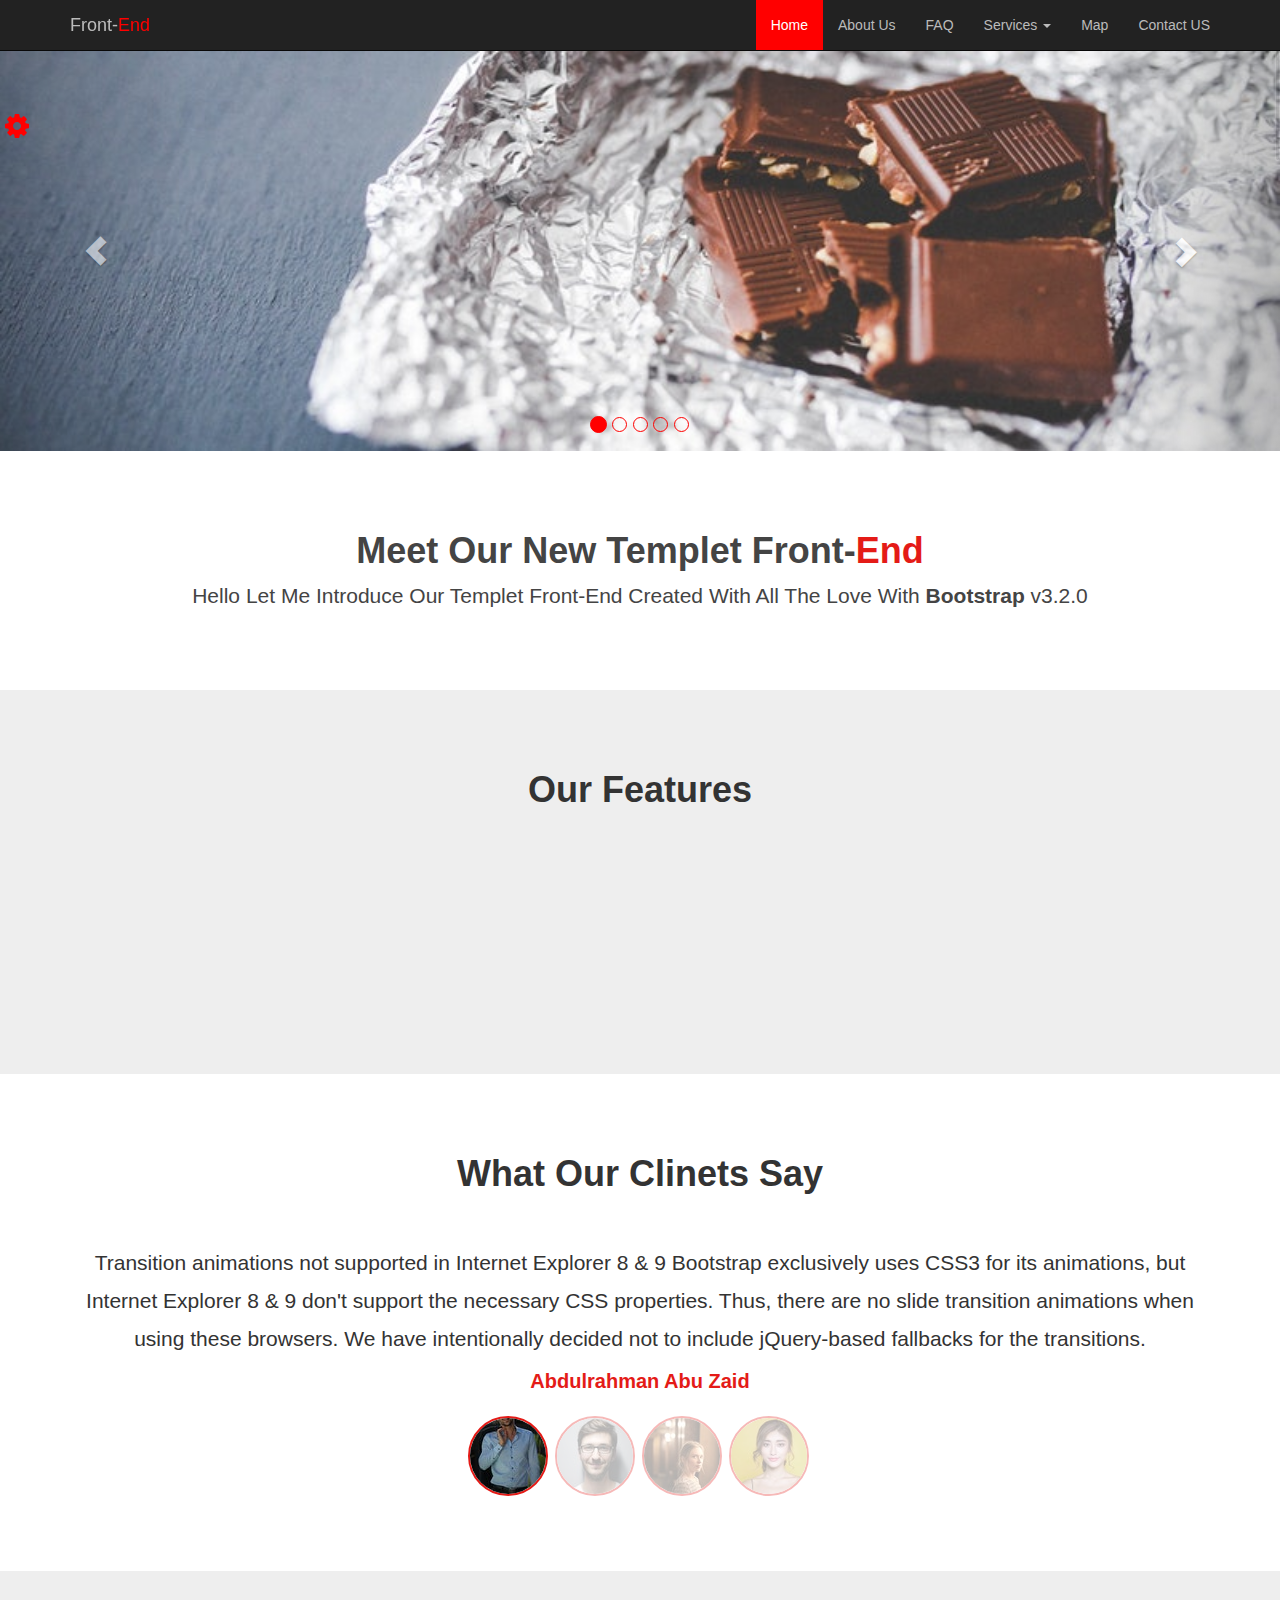
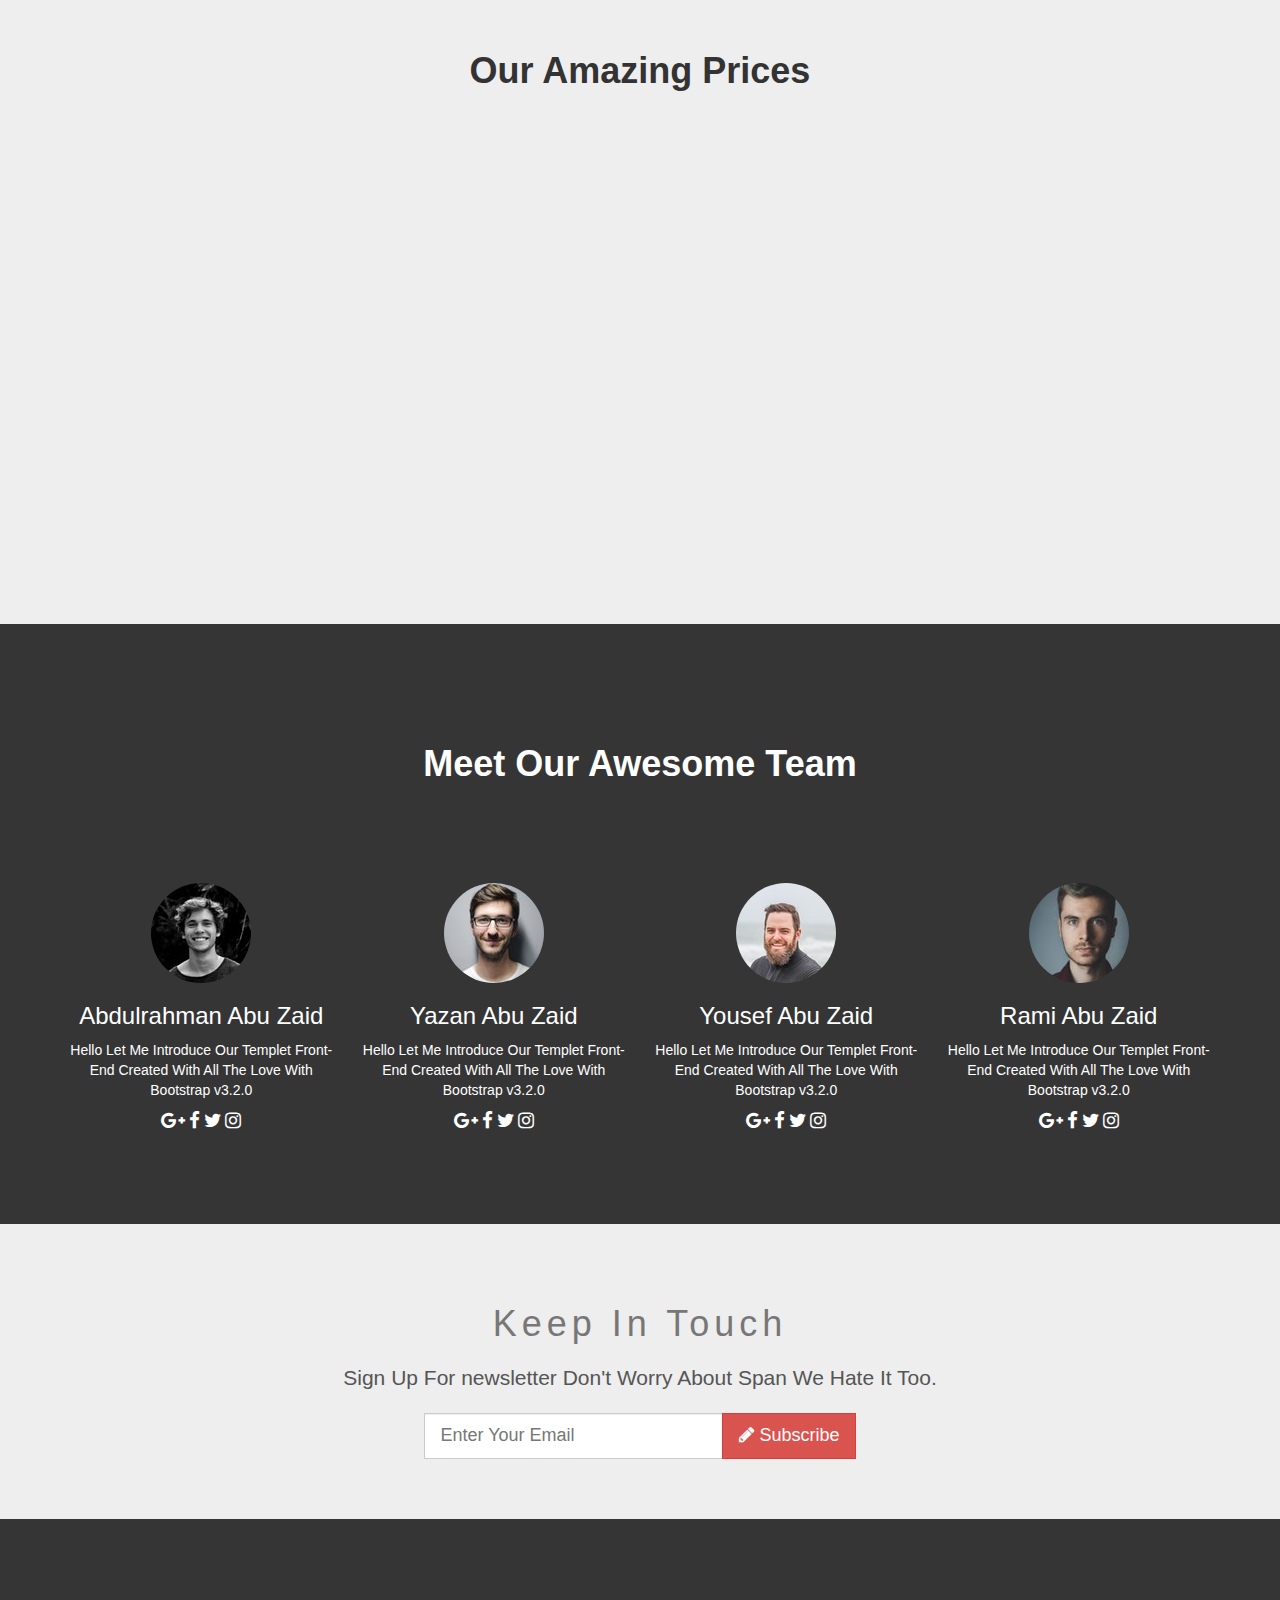
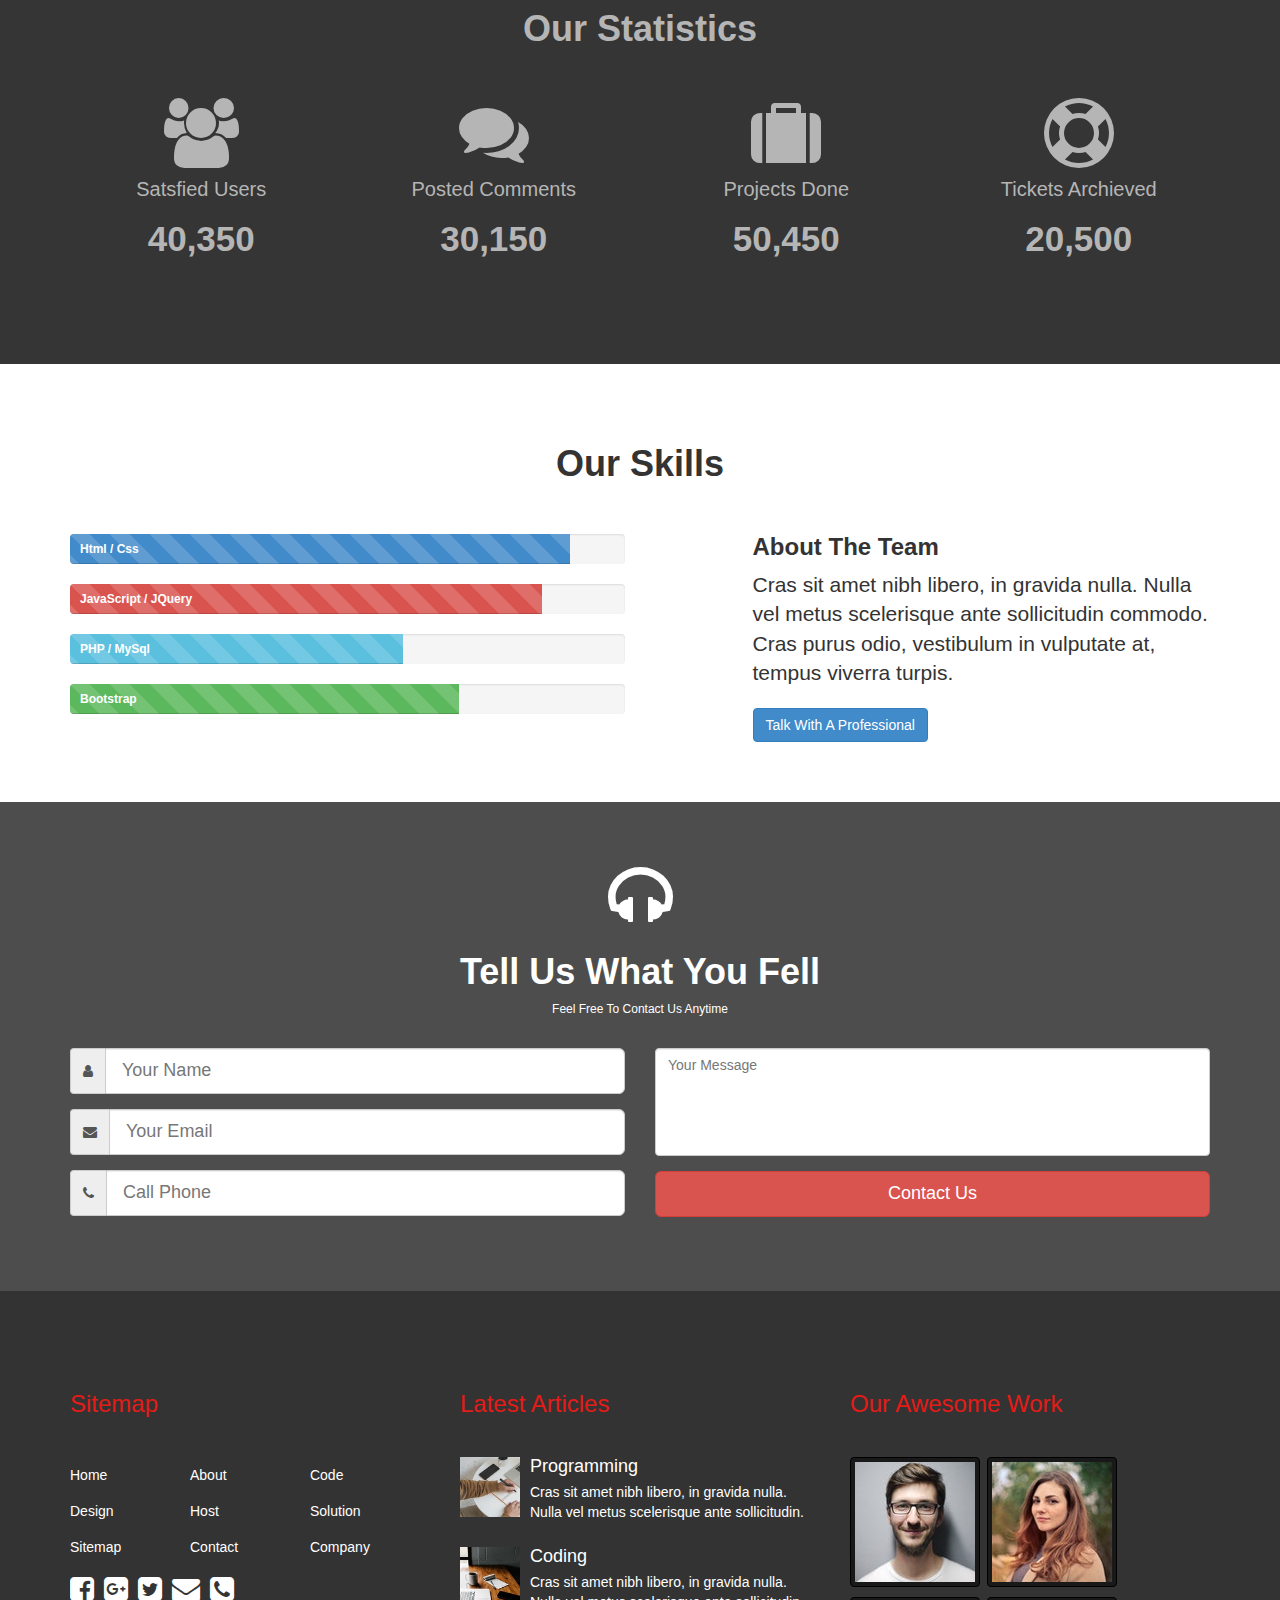
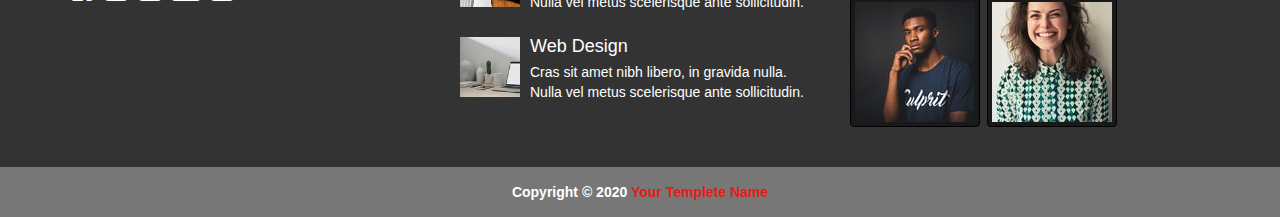
<file: html/index.html>
<!DOCTYPE html>
<html lang="en" dir="ltr">

<head>
  <meta charset="UTF-8">
  <meta http-equiv="X-UA-Compatible" content="IE=edge">
  <meta name="viewport" content="width=device-width, initial-scale=1">
  <link rel="stylesheet" href="../css/bootstrap.css">
  <link rel="stylesheet" href="https://stackpath.bootstrapcdn.com/font-awesome/4.7.0/css/font-awesome.min.css">
  <link rel="stylesheet" href="../css/hover-min.css">
  <link rel="stylesheet" href="../css/animate.compat.css">
  <link rel="stylesheet" href="../css/style.css">
  <!--[if lt IE 9]>
        <script src="../js/html5shiv.min.js"></script>
        <script src="../js/respond.min.js"></script> بتحل مشاكل الميديا كويري الي بتواجها متصفحات الانترنت اكسيلورر
    <![endif]-->
  <title>Bootstrap 3</title>
</head>

<body>

  <!--Start Change Options-->
  <section class="change-options text-center">
    <nav id="nav">
      <span>Change Color</span>
      <ul class="list-unstyled">
        <li data-color="red"></li>
        <li data-color="blue"></li>
        <li data-color="green"></li>
        <li data-color="yellow"></li>
      </ul>
    </nav>

    <i class="fa fa-cog fa-2x fa-spin cheaker-gaer " id="gear" aria-hidden="true"></i>
  </section>
  <!--End Change Options-->


  <!--Start NavBar-->
  <nav class="navbar navbar-inverse navbar-fixed-top">
    <div class="container">

      <div class="navbar-header">

        <button type="button" class="navbar-toggle" data-toggle="collapse" data-target="#bs-example-navbar-collapse-1">
          <span class="sr-only"></span>
          <span class="icon-bar"></span>
          <span class="icon-bar"></span>
          <span class="icon-bar"></span>
        </button>

        <a class="navbar-brand hvr-pop" href="#">Front-<span>End</span></a>

      </div>


      <div class="collapse navbar-collapse" id="bs-example-navbar-collapse-1">

        <ul class="nav navbar-nav navbar-right">
          <li class="active"><a href="../html/index.html">Home</a></li>
          <li><a href="../html/about.html">About Us</a></li>
          <li><a href="../html/FAQ.html">FAQ</a></li>
          <li class="dropdown">
            <a href="#" class="dropdown-toggle" data-toggle="dropdown">Services <span class="caret"></span></a>
            <ul class="dropdown-menu" role="menu">
              <li><a href="#">Action</a></li>
              <li><a href="#">Another action</a></li>
              <li><a href="#">Something else here</a></li>
              <li class="divider"></li>
              <li><a href="#">Separated link</a></li>
            </ul>
          </li>
          <li><a href="#">Map</a></li>
          <li><a href="#">Contact US</a></li>
        </ul>

      </div>

    </div>

  </nav>
  <!--End NavBar-->

  <!--Start Slider-->
  <section class="slider">
    <div id="mySlider" class="carousel slide" data-ride="carousel">

      <ol class="carousel-indicators hidden-xs">
        <li data-target="#mySlider" data-slide-to="0" class="active"></li>
        <li data-target="#mySlider" data-slide-to="1"></li>
        <li data-target="#mySlider" data-slide-to="2"></li>
        <li data-target="#mySlider" data-slide-to="3"></li>
        <li data-target="#mySlider" data-slide-to="4"></li>
      </ol>


      <div class="carousel-inner">
        <div class="item active">
          <img src="../img/img1.jpg" alt="img1">
        </div>

        <div class="item">
          <img src="../img/img2.jpg" alt="img2">
        </div>

        <div class="item">
          <img src="../img/img3.jpg" alt="img3">
        </div>

        <div class="item">
          <img src="../img/img4.jpg" alt="img4">
        </div>

        <div class="item">
          <img src="../img/img5.jpg"  alt="img5">
        </div>

      </div>


      <a class="left carousel-control" href="#mySlider" role="button" data-slide="prev">
        <span class="glyphicon glyphicon-chevron-left"></span>
      </a>
      <a class="right carousel-control" href="#mySlider" role="button" data-slide="next">
        <span class="glyphicon glyphicon-chevron-right"></span>
      </a>
    </div>
  </section>
  <!--End Slider-->

  <!--Start About-->
  <section class="about text-center wow flipInX" data-wow-duration="2s">
    <div class="container">
      <h1>Meet Our New Templet Front-<span>End</span></h1>
      <p class="lead">Hello Let Me Introduce Our Templet Front-End Created With All The Love With
        <strong>Bootstrap</strong> v3.2.0</p>
    </div>
  </section>
  <!--End About-->

  <!--Start Features-->
  <section class="features text-center">
    <div class="container">
      <h2 class="h1">Our Features</h2>
      <div class="row">

        <div class="col-lg-3 col-sm-6">
          <div class="feat wow lightSpeedInLeft" data-wow-duration="1.5s" data-wow-offset="150">

            <span class="glyphicon glyphicon-ok"></span>
            <h4>100% Responsive</h4>
            <p>For performance reasons, all icons require a base class and individual icon class. To use, place the
              following code just about anywhere.
            </p>
          </div>
        </div>

        <div class="col-lg-3 col-sm-6">
          <div class="feat wow backInDown" data-wow-duration="1.5s" data-wow-offset="150">
            <span class="glyphicon glyphicon-ok"></span>
            <h4>100% Responsive</h4>
            <p>For performance reasons, all icons require a base class and individual icon class. To use, place the
              following code just about anywhere.
            </p>
          </div>
        </div>

        <div class="col-lg-3 col-sm-6">
          <div class="feat wow backInUp" data-wow-duration="1.5s" data-wow-offset="150">
            <span class="glyphicon glyphicon-ok"></span>
            <h4>100% Responsive</h4>
            <p>For performance reasons, all icons require a base class and individual icon class. To use, place the
              following code just about anywhere.
            </p>
          </div>
        </div>

        <div class="col-lg-3 col-sm-6">
          <div class="feat wow lightSpeedInRight" data-wow-duration="1.5s" data-wow-offset="150">
            <span class="glyphicon glyphicon-ok"></span>
            <h4>100% Responsive</h4>
            <p>For performance reasons, all icons require a base class and individual icon class. To use, place the
              following code just about anywhere.
            </p>
          </div>
        </div>
      </div>
    </div>
  </section>
  <!--End Features-->

  <!--Start Testimonials Section-->
  <section class="testimonials text-center">
    <div class="container">
      <h2 class="h1">What Our Clinets Say</h2>

      <div id="testimonials" class="carousel slide" data-ride="carousel">
        <div class="carousel-inner">
          <div class="item active">
            <p class="lead">Transition animations not supported in Internet Explorer 8 & 9
              Bootstrap exclusively uses CSS3 for its animations, but Internet Explorer 8 & 9 don't support the
              necessary
              CSS properties. Thus, there are no slide transition animations when using these browsers. We have
              intentionally decided not to include jQuery-based fallbacks for the transitions.</p>
            <span>Abdulrahman Abu Zaid</span>
          </div>

          <div class="item">
            <p class="lead">Transition animations not supported in Internet Explorer 8 & 9
              Bootstrap exclusively uses CSS3 for its animations, but Internet Explorer 8 & 9 don't support the
              necessary
              CSS properties. Thus, there are no slide transition animations when using these browsers. We have
              intentionally decided not to include jQuery-based fallbacks for the transitions.</p>
            <span>Yazan Abu Zaid</span>
          </div>

          <div class="item">
            <p class="lead">Transition animations not supported in Internet Explorer 8 & 9
              Bootstrap exclusively uses CSS3 for its animations, but Internet Explorer 8 & 9 don't support the
              necessary
              CSS properties. Thus, there are no slide transition animations when using these browsers. We have
              intentionally decided not to include jQuery-based fallbacks for the transitions.</p>
            <span>Yousef Abu Zaid</span>
          </div>

          <div class="item">
            <p class="lead">Transition animations not supported in Internet Explorer 8 & 9
              Bootstrap exclusively uses CSS3 for its animations, but Internet Explorer 8 & 9 don't support the
              necessary
              CSS properties. Thus, there are no slide transition animations when using these browsers. We have
              intentionally decided not to include jQuery-based fallbacks for the transitions.</p>
            <span>Bayan Abu Zaid</span>
          </div>
        </div>

        <ol class="carousel-indicators">
          <li data-target="#testimonials" data-slide-to="0" class="active">
            <img src="../img/img6.jpg" alt="img6">
          </li>
          <li data-target="#testimonials" data-slide-to="1">
            <img src="../img/img7.jpg" alt="img7">
          </li>
          <li data-target="#testimonials" data-slide-to="2">
            <img src="../img/img8.jpg" alt="img8">
          </li>
          <li data-target="#testimonials" data-slide-to="3">
            <img src="../img/img9.jpg" alt="img9">
          </li>
        </ol>
      </div>

    </div>
  </section>
  <!--End Testimonials Section-->

  <!--Start Price-->
  <section class="section-price text-center">
    <div class="container">
      <h2 class="h1">Our Amazing Prices</h2>
      <div class="row">

        <div class="col-lg-3 col-sm-6 col-xs-12">
          <div class="price-box wow backInUp" data-wow-duration=".5s" data-wow-delay=".5s">
            <h3 class="text-primary">Hosting</h3>
            <p class="center-block">$40</p>
            <ul class="list-unstyled">
              <li>Space: 30GB</li>
              <li>Emails: 20</li>
              <li>Ips: 2Ip</li>
              <li>DataBases: 10</li>
              <li>Ftp Accounts: 5</li>
            </ul>
            <a href="#" class="btn btn-primary">Order Now</a>
          </div>
        </div>

        <div class="col-lg-3 col-sm-6 col-xs-12">
          <div class="price-box wow backInDown" data-wow-duration=".5s" data-wow-delay="1s">
            <h3 class="text-success">Hosting</h3>
            <p class="center-block">$40</p>
            <ul class="list-unstyled">
              <li>Space: 30GB</li>
              <li>Emails: 20</li>
              <li>Ips: 2Ip</li>
              <li>DataBases: 10</li>
              <li>Ftp Accounts: 5</li>
            </ul>
            <a href="#" class="btn btn-success">Order Now</a>
          </div>
        </div>

        <div class="col-lg-3 col-sm-6 col-xs-12">
          <div class="price-box wow backInUp" data-wow-duration=".5s" data-wow-delay="1.5s">
            <h3 class="text-info">Hosting</h3>
            <p class="center-block">$40</p>
            <ul class="list-unstyled">
              <li>Space: 30GB</li>
              <li>Emails: 20</li>
              <li>Ips: 2Ip</li>
              <li>DataBases: 10</li>
              <li>Ftp Accounts: 5</li>
            </ul>
            <a href="#" class="btn btn-info">Order Now</a>
          </div>
        </div>

        <div class="col-lg-3 col-sm-6 col-xs-12">
          <div class="price-box wow backInDown" data-wow-duration=".5s" data-wow-delay="2s">
            <h3 class="text-danger">Hosting</h3>
            <p class="center-block">$40</p>
            <ul class="list-unstyled">
              <li>Space: 30GB</li>
              <li>Emails: 20</li>
              <li>Ips: 2Ip</li>
              <li>DataBases: 10</li>
              <li>Ftp Accounts: 5</li>
            </ul>
            <a href="#" class="btn btn-danger">Order Now</a>
          </div>
        </div>
      </div>
    </div>
  </section>
  <!--End Price-->

  <!--Start Our Team-->
  <section class="team text-center">
    <div class="overlay">
      <div class="container">
        <h2 class="h1">Meet Our Awesome Team</h2>
        <div class="row">

          <div class="col-lg-3 col-sm-6 col-xs-12">
            <div class="person">
              <img class="img-circle" src="../img/img12.jpg" alt="img12">
              <h3>Abdulrahman Abu Zaid</h3>
              <p>Hello Let Me Introduce Our Templet Front-End Created With All The Love With Bootstrap v3.2.0</p>
              <i class="fa fa-google-plus fa-lg" aria-hidden="true"></i>
              <i class="fa fa-facebook fa-lg" aria-hidden="true"></i>
              <i class="fa fa-twitter fa-lg" aria-hidden="true"></i>
              <i class="fa fa-instagram fa-lg" aria-hidden="true"></i>
            </div>

          </div>

          <div class="col-lg-3 col-sm-6 col-xs-12">
            <div class="person">
              <img class="img-circle" src="../img/img13.jpg" alt="img13">
              <h3>Yazan Abu Zaid</h3>
              <p>Hello Let Me Introduce Our Templet Front-End Created With All The Love With Bootstrap v3.2.0</p>
              <i class="fa fa-google-plus fa-lg" aria-hidden="true"></i>
              <i class="fa fa-facebook fa-lg" aria-hidden="true"></i>
              <i class="fa fa-twitter fa-lg" aria-hidden="true"></i>
              <i class="fa fa-instagram fa-lg" aria-hidden="true"></i>
            </div>

          </div>


          <div class="col-lg-3 col-sm-6 col-xs-12">
            <div class="person">
              <img class="img-circle" src="../img/img11.jpg" alt="img11">
              <h3>Yousef Abu Zaid</h3>
              <p>Hello Let Me Introduce Our Templet Front-End Created With All The Love With Bootstrap v3.2.0</p>
              <i class="fa fa-google-plus fa-lg" aria-hidden="true"></i>
              <i class="fa fa-facebook fa-lg" aria-hidden="true"></i>
              <i class="fa fa-twitter fa-lg" aria-hidden="true"></i>
              <i class="fa fa-instagram fa-lg" aria-hidden="true"></i>
            </div>

          </div>

          <div class="col-lg-3 col-sm-6 col-xs-12">
            <div class="person">
              <img class="img-circle" src="../img/img14.jpg" alt="img14">
              <h3>Rami Abu Zaid</h3>
              <p>Hello Let Me Introduce Our Templet Front-End Created With All The Love With Bootstrap v3.2.0</p>
              <i class="fa fa-google-plus fa-lg" aria-hidden="true"></i>
              <i class="fa fa-facebook fa-lg" aria-hidden="true"></i>
              <i class="fa fa-twitter fa-lg" aria-hidden="true"></i>
              <i class="fa fa-instagram fa-lg" aria-hidden="true"></i>
            </div>

          </div>

        </div>
      </div>
    </div>
  </section>
  <!--End Our Team-->

  <!--Start Subscribe-->
  <div class="subscribe text-center">
    <div class="container">
      <h2 class="h1">Keep In Touch</h2>
      <p class="lead">Sign Up For newsletter Don't Worry About Span We Hate It Too.</p>
      <form class="form-inline">
        <input class="form-control input-lg" type="text" placeholder="Enter Your Email">
        <button class="btn btn-danger btn-lg"><i class="fa fa-pencil" aria-hidden="true"></i>Subscribe</button>
      </form>
    </div>
  </div>
  <!--End Subscribe-->

  <!--Start Statistics-->
  <div class="statistics text-center">
    <div class="data">
      <div class="container">
        <h2 class="h1">Our Statistics</h2>
        <div class="row">

          <div class="col-md-3 col-sm-6 col-xs-12">
            <div class="stats">
              <i class="fa fa-users fa-5x" aria-hidden="true"></i>
              <p>Satsfied Users</p>
              <span>40,350</span>
            </div>
          </div>

          <div class="col-md-3 col-sm-6 col-xs-12">
            <div class="stats">
              <i class="fa fa-comments fa-5x" aria-hidden="true"></i>
              <p>Posted Comments</p>
              <span>30,150</span>
            </div>
          </div>

          <div class="col-md-3 col-sm-6 col-xs-12">
            <div class="stats">
              <i class="fa fa-suitcase fa-5x" aria-hidden="true"></i>
              <p>Projects Done</p>
              <span>50,450</span>
            </div>
          </div>

          <div class="col-md-3 col-sm-6 col-xs-12">
            <div class="stats">
              <i class="fa fa-support fa-5x" aria-hidden="true"></i>
              <p>Tickets Archieved</p>
              <span>20,500</span>
            </div>
          </div>
        </div>

      </div>
    </div>
  </div>
  <!--End Statistics-->

  <!--Start Progress Bar-->
  <section class="section-progress">
    <div class="container">
      <h2 class="text-center h1">Our Skills</h2>
      <div class="row">

        <div class="col-md-6">
          <div class="skills-progress">

            <div class="progress">
              <div class="progress-bar progress-bar-primary progress-bar-striped active" role="progressbar"
                aria-valuenow="90" aria-valuemin="0" aria-valuemax="100" style="width: 90%;">
                Html / Css
              </div>
            </div>

            <div class="progress">
              <div class="progress-bar progress-bar-danger progress-bar-striped active" role="progressbar"
                aria-valuenow="85" aria-valuemin="0" aria-valuemax="100" style="width: 85%;">
                JavaScript / JQuery
              </div>
            </div>

            <div class="progress">
              <div class="progress-bar progress-bar-info progress-bar-striped active" role="progressbar"
                aria-valuenow="60" aria-valuemin="0" aria-valuemax="100" style="width: 60%;">
                PHP / MySql
              </div>
            </div>

            <div class="progress">
              <div class="progress-bar progress-bar-success progress-bar-striped active" role="progressbar"
                aria-valuenow="70" aria-valuemin="0" aria-valuemax="100" style="width: 70%;">
                Bootstrap
              </div>
            </div>

          </div>
        </div>

        <div class="col-md-5 col-md-offset-1">
          <div class="skills-info">
            <h3>About The Team</h3>
            <p class="lead">Cras sit amet nibh libero, in gravida nulla. Nulla vel metus scelerisque ante sollicitudin
              commodo. Cras purus odio, vestibulum in vulputate at, tempus viverra turpis.</p>
            <button type="button" class="btn btn-primary">Talk With A Professional</button>
          </div>
        </div>
      </div>
    </div>
  </section>
  <!--End Progress Bar-->

  <!--Start contact Us-->
  <section class="contact-us text-center">
    <div class="folder">
      <div class="container">
        <i class="fa fa-headphones fa-5x"></i>
        <h2 class="h1">Tell Us What You Fell</h2>
        <p class="lead">Feel Free To Contact Us Anytime</p>
        <form >
          <div class="row">
            <div class="col-md-6">
              <div class="input-group form-group">
                <span class="input-group-addon"><i class="fa fa-user" aria-hidden="true"></i></span>
                <input class="form-control input-lg" type="text" placeholder="Your Name">
              </div>

              <div class="form-group input-group">
                <span class="input-group-addon"><i class="fa fa-envelope" aria-hidden="true"></i></span>
                <input class="form-control input-lg" type="email" placeholder="Your Email">
              </div>

              <div class="form-group input-group">
                <span class="input-group-addon"><i class="fa fa-phone" aria-hidden="true"></i></span>
                <input class="form-control input-lg" type="text" placeholder="Call Phone">
              </div>
            </div>

            <div class="col-md-6">
              <textarea cols="30" rows="10" class="form-control" placeholder="Your Message"></textarea>
              <button type="button" class="btn btn-danger btn-lg btn-block">Contact Us</button>
            </div>
          </div>
        </form>

      </div>
    </div>
  </section>
  <!--End Contact Us-->

  <!--Start Footer-->
  <footer class="">
    <div class="container">
      <div class="row">

        <div class="col-lg-4 col-md-6">
          <div class="footer-1">
            <h3>Sitemap</h3>
            <ul class="list-unstyled ul-1">
              <li>Home</li>
              <li>About</li>
              <li>Code</li>
              <li>Design</li>
              <li>Host</li>
              <li>Solution</li>
              <li>Sitemap</li>
              <li>Contact</li>
              <li>Company</li>
            </ul>

            <ul class="list-unstyled ul-2">
              <li><i class="fa fa-facebook-square fa-2x" aria-hidden="true"></i></li>
              <li><i class="fa fa-google-plus-square fa-2x" aria-hidden="true"></i></li>
              <li><i class="fa fa-twitter-square fa-2x" aria-hidden="true"></i></li>
              <li><i class="fa fa-envelope fa-2x" aria-hidden="true"></i></li>
              <li><i class="fa fa-phone-square fa-2x" aria-hidden="true"></i></li>
            </ul>

          </div>
        </div>

        <div class="col-lg-4 col-md-6">
          <div class="footer-2">
            <h3>Latest Articles</h3>

            <div class="media">
              <a class="pull-left" href="#">
                <img class="media-object img-responsive" width="60" height="60" src="../img/img17.jpg" alt="img17">
              </a>
              <div class="media-body">
                <h4 class="media-heading">Programming</h4>
                <p>Cras sit amet nibh libero, in gravida nulla. Nulla vel metus scelerisque ante sollicitudin.</p>
              </div>
            </div>

            <div class="media">
              <a class="pull-left" href="#">
                <img class="media-object img-responsive" width="60" height="60" src="../img/img18.jpg" alt="img18">
              </a>
              <div class="media-body">
                <h4 class="media-heading">Coding</h4>
                <p>Cras sit amet nibh libero, in gravida nulla. Nulla vel metus scelerisque ante sollicitudin.</p>
              </div>
            </div>

            <div class="media">
              <a class="pull-left" href="#">
                <img class="media-object img-responsive" width="60" height="60" src="../img/img19.jpg" alt="img19">
              </a>
              <div class="media-body">
                <h4 class="media-heading">Web Design</h4>
                <p>Cras sit amet nibh libero, in gravida nulla. Nulla vel metus scelerisque ante sollicitudin.</p>
              </div>
            </div>
          </div>
        </div>

        <div class="col-lg-4">
          <div class="footer-3">
            <h3>Our Awesome Work</h3>
            <img class="img-thumbnail" src="../img/img20.jpg" alt="img20">
            <img class="img-thumbnail" src="../img/img21.jpg" alt="img21">
            <img class="img-thumbnail" src="../img/img22.jpg" alt="img22">
            <img class="img-thumbnail" src="../img/img23.jpg" alt="img23">
          </div>
        </div>
      </div>
    </div>
    <div class="copyright text-center">
      Copyright &copy; 2020 <span>Your Templete Name</span>
    </div>
  </footer>
  <!--End Footer-->

  <!--Start Scroll Top-->
  <div id="scrollTop">
    <i class="fa fa-angle-up fa-5x" aria-hidden="true"></i>
  </div>
  <!--End Scroll Top-->


  <script src="../js/jquery-1.11.1.min.js"></script>
  <script src="../js/bootstrap.min.js"></script>
  <script src="../js/main.js"></script>
  <script src="../js/wow.min.js"></script>
  <script>new WOW().init();</script>
  <script src="../js/jquery.nicescroll.min.js"></script>
</body>

</html>
</file>
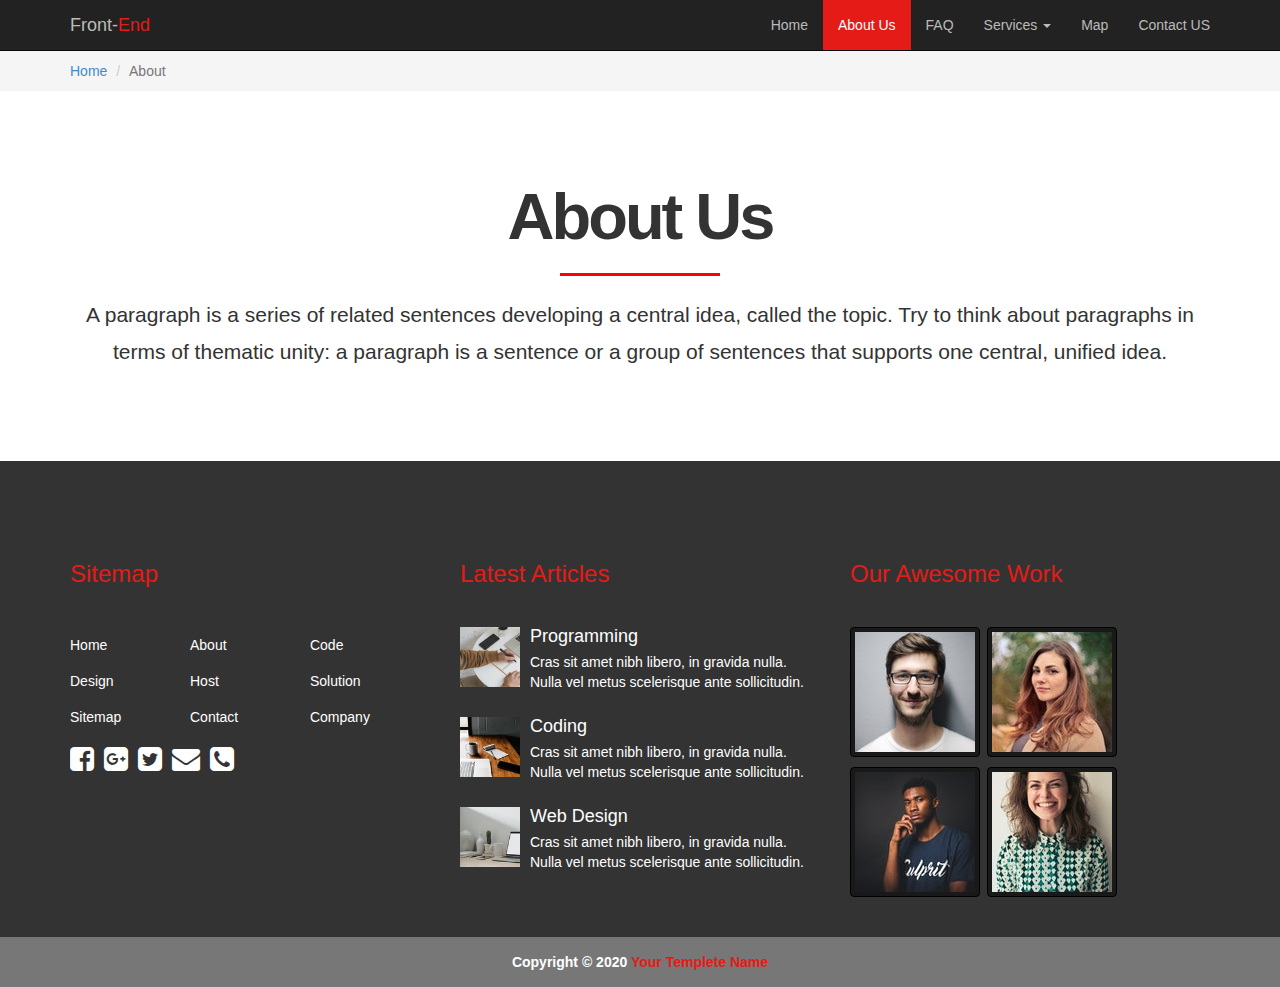
<file: html/about.html>
<!DOCTYPE html>
<html lang="en" dir="ltr">

<head>
    <meta charset="UTF-8">
    <meta http-equiv="X-UA-Compatible" content="IE=edge">
    <meta name="viewport" content="width=device-width, initial-scale=1">
    <link rel="stylesheet" href="../css/bootstrap.css">
    <link rel="stylesheet" href="https://stackpath.bootstrapcdn.com/font-awesome/4.7.0/css/font-awesome.min.css">
    <link rel="stylesheet" href="../css/style.css">
    <link rel="stylesheet" href="../css/pages.css">
    <!--[if lt IE 9]>
        <script src="../js/html5shiv.min.js"></script>
        <script src="../js/respond.min.js"></script> بتحل مشاكل الميديا كويري الي بتواجها متصفحات الانترنت اكسيلورر
    <![endif]-->
    <title>Bootstrap 3</title>
</head>

<body>
    <!--Start NavBar-->
    <nav class="navbar navbar-inverse navbar-fixed-top">
        <div class="container">

            <div class="navbar-header">

                <button type="button" class="navbar-toggle" data-toggle="collapse"
                    data-target="#bs-example-navbar-collapse-1">
                    <span class="sr-only"></span>
                    <span class="icon-bar"></span>
                    <span class="icon-bar"></span>
                    <span class="icon-bar"></span>
                </button>

                <a class="navbar-brand" href="#">Front-<span>End</span></a>

            </div>


            <div class="collapse navbar-collapse" id="bs-example-navbar-collapse-1">

                <ul class="nav navbar-nav navbar-right">
                    <li><a href="../html/index.html">Home</a></li>
                    <li class="active"><a href="../html/about.html">About Us</a></li>
                    <li><a href="../html/FAQ.html">FAQ</a></li>
                    <li class="dropdown">
                        <a href="#" class="dropdown-toggle" data-toggle="dropdown">Services <span
                                class="caret"></span></a>
                        <ul class="dropdown-menu" role="menu">
                            <li><a href="#">Action</a></li>
                            <li><a href="#">Another action</a></li>
                            <li><a href="#">Something else here</a></li>
                            <li class="divider"></li>
                            <li><a href="#">Separated link</a></li>
                        </ul>
                    </li>
                    <li><a href="#">Map</a></li>
                    <li><a href="#">Contact US</a></li>
                </ul>

            </div>

        </div>

    </nav>
    <!--End NavBar-->

    <!--Start Breadcrumb-->
    <div class="breadcrumb-holder">
        <div class="container">
            <ol class="breadcrumb">
                <li><a href="../html/index.html">Home</a></li>
                <li class="active">About</li>
            </ol>
        </div>
    </div>
    <!--End Breadcrumb-->

    <!--Start About Us-->
    <div class="about-us text-center">
        <div class="container">
            <h1>About Us</h1>
            <hr>
            <p class="lead">
                A paragraph is a series of related sentences developing a central idea, called the topic. Try to think
                about paragraphs in terms of thematic unity: a paragraph is a sentence or a group of sentences that
                supports one central, unified idea.</p>
        </div>
    </div>

    <!--End About Us-->

    <!--Start Footer-->
    <footer class="">
        <div class="container">
            <div class="row">

                <div class="col-lg-4 col-md-6">
                    <div class="footer-1">
                        <h3>Sitemap</h3>
                        <ul class="list-unstyled ul-1">
                            <li>Home</li>
                            <li>About</li>
                            <li>Code</li>
                            <li>Design</li>
                            <li>Host</li>
                            <li>Solution</li>
                            <li>Sitemap</li>
                            <li>Contact</li>
                            <li>Company</li>
                        </ul>

                        <ul class="list-unstyled ul-2">
                            <li><i class="fa fa-facebook-square fa-2x" aria-hidden="true"></i></li>
                            <li><i class="fa fa-google-plus-square fa-2x" aria-hidden="true"></i></li>
                            <li><i class="fa fa-twitter-square fa-2x" aria-hidden="true"></i></li>
                            <li><i class="fa fa-envelope fa-2x" aria-hidden="true"></i></li>
                            <li><i class="fa fa-phone-square fa-2x" aria-hidden="true"></i></li>
                        </ul>

                    </div>
                </div>

                <div class="col-lg-4 col-md-6">
                    <div class="footer-2">
                        <h3>Latest Articles</h3>

                        <div class="media">
                            <a class="pull-left" href="#">
                                <img class="media-object img-responsive" width="60" height="60" src="../img/img17.jpg"
                                    alt="img17">
                            </a>
                            <div class="media-body">
                                <h4 class="media-heading">Programming</h4>
                                <p>Cras sit amet nibh libero, in gravida nulla. Nulla vel metus scelerisque ante
                                    sollicitudin.</p>
                            </div>
                        </div>

                        <div class="media">
                            <a class="pull-left" href="#">
                                <img class="media-object img-responsive" width="60" height="60" src="../img/img18.jpg"
                                    alt="img18">
                            </a>
                            <div class="media-body">
                                <h4 class="media-heading">Coding</h4>
                                <p>Cras sit amet nibh libero, in gravida nulla. Nulla vel metus scelerisque ante
                                    sollicitudin.</p>
                            </div>
                        </div>

                        <div class="media">
                            <a class="pull-left" href="#">
                                <img class="media-object img-responsive" width="60" height="60" src="../img/img19.jpg"
                                    alt="img19">
                            </a>
                            <div class="media-body">
                                <h4 class="media-heading">Web Design</h4>
                                <p>Cras sit amet nibh libero, in gravida nulla. Nulla vel metus scelerisque ante
                                    sollicitudin.</p>
                            </div>
                        </div>
                    </div>
                </div>

                <div class="col-lg-4">
                    <div class="footer-3">
                        <h3>Our Awesome Work</h3>
                        <img class="img-thumbnail" src="../img/img20.jpg" alt="img20">
                        <img class="img-thumbnail" src="../img/img21.jpg" alt="img21">
                        <img class="img-thumbnail" src="../img/img22.jpg" alt="img22">
                        <img class="img-thumbnail" src="../img/img23.jpg" alt="img23">
                    </div>
                </div>
            </div>
        </div>
        <div class="copyright text-center">
            Copyright &copy; 2020 <span>Your Templete Name</span>
        </div>
    </footer>
    <!--End Footer-->

    <script src="../js/jquery-1.11.1.min.js"></script>
    <script src="../js/bootstrap.min.js"></script>
</body>

</html>
</file>
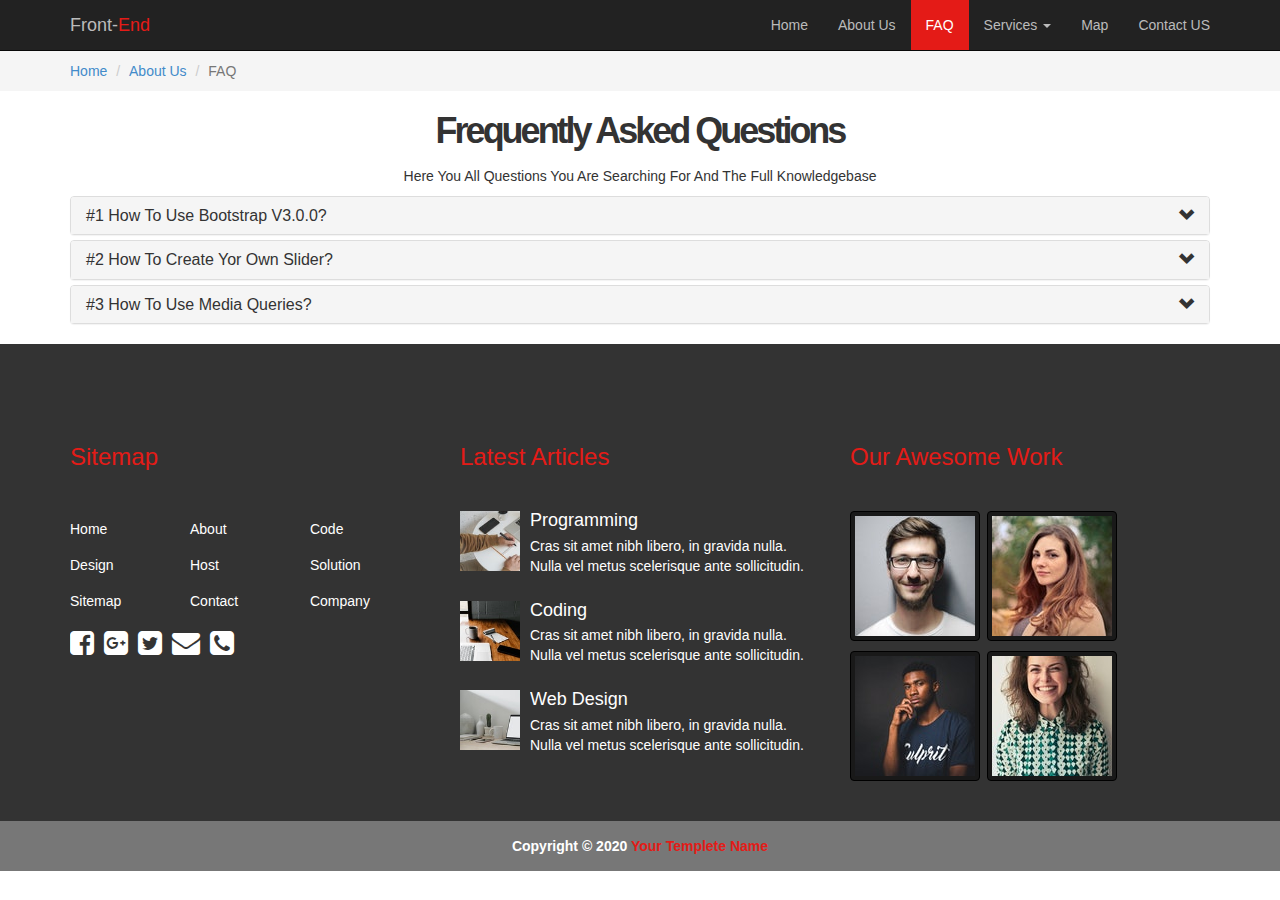
<file: html/FAQ.html>
<!DOCTYPE html>
<html lang="en" dir="ltr">

<head>
    <meta charset="UTF-8">
    <meta http-equiv="X-UA-Compatible" content="IE=edge">
    <meta name="viewport" content="width=device-width, initial-scale=1">
    <link rel="stylesheet" href="../css/bootstrap.css">
    <link rel="stylesheet" href="https://stackpath.bootstrapcdn.com/font-awesome/4.7.0/css/font-awesome.min.css">
    <link rel="stylesheet" href="../css/style.css">
    <link rel="stylesheet" href="../css/pages.css">
    <!--[if lt IE 9]>
        <script src="../js/html5shiv.min.js"></script>
        <script src="../js/respond.min.js"></script> بتحل مشاكل الميديا كويري الي بتواجها متصفحات الانترنت اكسيلورر
    <![endif]-->
    <title>Bootstrap 3</title>
</head>

<body>
    <!--Start NavBar-->
    <nav class="navbar navbar-inverse navbar-fixed-top">
        <div class="container">

            <div class="navbar-header">

                <button type="button" class="navbar-toggle" data-toggle="collapse"
                    data-target="#bs-example-navbar-collapse-1">
                    <span class="sr-only"></span>
                    <span class="icon-bar"></span>
                    <span class="icon-bar"></span>
                    <span class="icon-bar"></span>
                </button>

                <a class="navbar-brand" href="#">Front-<span>End</span></a>

            </div>


            <div class="collapse navbar-collapse" id="bs-example-navbar-collapse-1">

                <ul class="nav navbar-nav navbar-right">
                    <li><a href="../html/index.html">Home</a></li>
                    <li><a href="../html/about.html">About Us</a></li>
                    <li class="active"><a href="../html/FAQ.html">FAQ</a></li>
                    <li class="dropdown">
                        <a href="#" class="dropdown-toggle" data-toggle="dropdown">Services <span
                                class="caret"></span></a>
                        <ul class="dropdown-menu" role="menu">
                            <li><a href="#">Action</a></li>
                            <li><a href="#">Another action</a></li>
                            <li><a href="#">Something else here</a></li>
                            <li class="divider"></li>
                            <li><a href="#">Separated link</a></li>
                        </ul>
                    </li>
                    <li><a href="#">Map</a></li>
                    <li><a href="#">Contact US</a></li>
                </ul>

            </div>

        </div>

    </nav>
    <!--End NavBar-->

    <!--Start Breadcrumb-->
    <div class="breadcrumb-holder">
        <div class="container">
            <ol class="breadcrumb">
                <li><a href="../html/index.html">Home</a></li>
                <li><a href="../html/about.html">About Us</a></li>
                <li class="active">FAQ</li>
            </ol>
        </div>
    </div>
    <!--End Breadcrumb-->

    <!--Satrt Aske Q-->
    <div class="panel-group" id="accordion">
        <div class="container">
            <h2 class="text-center h1">Frequently Asked Questions</h2>
            <p class="text-center">Here You All Questions You Are Searching For And The Full Knowledgebase</p>
        <div class="panel panel-default">
            <div class="panel-heading">
                <h4 class="panel-title">
                    <a data-toggle="collapse" data-parent="#accordion" href="#collapseOne">
                       #1 How To Use Bootstrap V3.0.0?
                    </a>
                </h4>
            </div>
            <div id="collapseOne" class="panel-collapse collapse">
                <div class="panel-body">
                    Anim pariatur cliche reprehenderit, enim eiusmod high life accusamus terry richardson ad squid. 3
                    wolf moon officia aute, non cupidatat skateboard dolor brunch. Food truck quinoa nesciunt laborum
                    eiusmod. Brunch 3 wolf moon tempor, sunt aliqua put a bird on it squid single-origin coffee nulla
                    assumenda shoreditch et. Nihil anim keffiyeh helvetica, craft beer labore wes anderson cred nesciunt
                    sapiente ea proident. Ad vegan excepteur butcher vice lomo. Leggings occaecat craft beer
                    farm-to-table, raw denim aesthetic synth nesciunt you probably haven't heard of them accusamus
                    labore sustainable VHS.
                </div>
            </div>
        </div>
        <div class="panel panel-default">
            <div class="panel-heading">
                <h4 class="panel-title">
                    <a data-toggle="collapse" data-parent="#accordion" href="#collapseTwo">
                        #2 How To Create Yor Own Slider?
                    </a>
                </h4>
            </div>
            <div id="collapseTwo" class="panel-collapse collapse">
                <div class="panel-body">
                    Anim pariatur cliche reprehenderit, enim eiusmod high life accusamus terry richardson ad squid. 3
                    wolf moon officia aute, non cupidatat skateboard dolor brunch. Food truck quinoa nesciunt laborum
                    eiusmod. Brunch 3 wolf moon tempor, sunt aliqua put a bird on it squid single-origin coffee nulla
                    assumenda shoreditch et. Nihil anim keffiyeh helvetica, craft beer labore wes anderson cred nesciunt
                    sapiente ea proident. Ad vegan excepteur butcher vice lomo. Leggings occaecat craft beer
                    farm-to-table, raw denim aesthetic synth nesciunt you probably haven't heard of them accusamus
                    labore sustainable VHS.
                </div>
            </div>
        </div>
        <div class="panel panel-default">
            <div class="panel-heading">
                <h4 class="panel-title">
                    <a data-toggle="collapse" data-parent="#accordion" href="#collapseThree">
                        #3 How To Use Media Queries?
                    </a>
                </h4>
            </div>
            <div id="collapseThree" class="panel-collapse collapse">
                <div class="panel-body">
                    Anim pariatur cliche reprehenderit, enim eiusmod high life accusamus terry richardson ad squid. 3
                    wolf moon officia aute, non cupidatat skateboard dolor brunch. Food truck quinoa nesciunt laborum
                    eiusmod. Brunch 3 wolf moon tempor, sunt aliqua put a bird on it squid single-origin coffee nulla
                    assumenda shoreditch et. Nihil anim keffiyeh helvetica, craft beer labore wes anderson cred nesciunt
                    sapiente ea proident. Ad vegan excepteur butcher vice lomo. Leggings occaecat craft beer
                    farm-to-table, raw denim aesthetic synth nesciunt you probably haven't heard of them accusamus
                    labore sustainable VHS.
                </div>
            </div>
        </div>
    </div>
    </div>
    <!--End Ask Q-->



    <!--Start Footer-->
    <footer class="">
        <div class="container">
            <div class="row">

                <div class="col-lg-4 col-md-6">
                    <div class="footer-1">
                        <h3>Sitemap</h3>
                        <ul class="list-unstyled ul-1">
                            <li>Home</li>
                            <li>About</li>
                            <li>Code</li>
                            <li>Design</li>
                            <li>Host</li>
                            <li>Solution</li>
                            <li>Sitemap</li>
                            <li>Contact</li>
                            <li>Company</li>
                        </ul>

                        <ul class="list-unstyled ul-2">
                            <li><i class="fa fa-facebook-square fa-2x" aria-hidden="true"></i></li>
                            <li><i class="fa fa-google-plus-square fa-2x" aria-hidden="true"></i></li>
                            <li><i class="fa fa-twitter-square fa-2x" aria-hidden="true"></i></li>
                            <li><i class="fa fa-envelope fa-2x" aria-hidden="true"></i></li>
                            <li><i class="fa fa-phone-square fa-2x" aria-hidden="true"></i></li>
                        </ul>

                    </div>
                </div>

                <div class="col-lg-4 col-md-6">
                    <div class="footer-2">
                        <h3>Latest Articles</h3>

                        <div class="media">
                            <a class="pull-left" href="#">
                                <img class="media-object img-responsive" width="60" height="60" src="../img/img17.jpg"
                                    alt="img17">
                            </a>
                            <div class="media-body">
                                <h4 class="media-heading">Programming</h4>
                                <p>Cras sit amet nibh libero, in gravida nulla. Nulla vel metus scelerisque ante
                                    sollicitudin.</p>
                            </div>
                        </div>

                        <div class="media">
                            <a class="pull-left" href="#">
                                <img class="media-object img-responsive" width="60" height="60" src="../img/img18.jpg"
                                    alt="img18">
                            </a>
                            <div class="media-body">
                                <h4 class="media-heading">Coding</h4>
                                <p>Cras sit amet nibh libero, in gravida nulla. Nulla vel metus scelerisque ante
                                    sollicitudin.</p>
                            </div>
                        </div>

                        <div class="media">
                            <a class="pull-left" href="#">
                                <img class="media-object img-responsive" width="60" height="60" src="../img/img19.jpg"
                                    alt="img19">
                            </a>
                            <div class="media-body">
                                <h4 class="media-heading">Web Design</h4>
                                <p>Cras sit amet nibh libero, in gravida nulla. Nulla vel metus scelerisque ante
                                    sollicitudin.</p>
                            </div>
                        </div>
                    </div>
                </div>

                <div class="col-lg-4">
                    <div class="footer-3">
                        <h3>Our Awesome Work</h3>
                        <img class="img-thumbnail" src="../img/img20.jpg" alt="img20">
                        <img class="img-thumbnail" src="../img/img21.jpg" alt="img21">
                        <img class="img-thumbnail" src="../img/img22.jpg" alt="img22">
                        <img class="img-thumbnail" src="../img/img23.jpg" alt="img23">
                    </div>
                </div>
            </div>
        </div>
        <div class="copyright text-center">
            Copyright &copy; 2020 <span>Your Templete Name</span>
        </div>
    </footer>
    <!--End Footer-->
    <script src="../js/jquery-1.11.1.min.js"></script>
    <script src="../js/bootstrap.min.js"></script>
</body>

</html>
</file>
<file: css/style.css>
body{
padding-top: 51px;
}


/* Start Change Options */
.change-options{
    position: fixed;
    top: 80px;
    left: 0;
    z-index: 9999; 
}
.change-options nav{
    float: left;
    width: 200px;
    height: 90px;
    background-color: #333;
    padding: 15px;
    display: none;
    border: 2px solid red;
}
.change-options nav span{
    color: #FFF;
    font-weight: bold;
}
.change-options nav ul li{
    width: 20px;
    height: 20px;
    display: inline-block;
    margin-right: 3px;
    margin-top: 15px;
    cursor: pointer;
}
.change-options nav ul li:first-of-type{
    background-color: red;
}
.change-options nav ul li:nth-of-type(2){
    background-color: blue;
}
.change-options nav ul li:nth-of-type(3){
    background-color: green;
}
.change-options nav ul li:last-of-type{
    background-color: yellow;
}

.change-options .cheaker-gaer{
    padding: 5px;
    cursor: pointer;
    position: absolute;
    top: 27px;
}

.red .change-options nav{border: 2px solid red;}

.red .change-options .cheaker-gaer,
.red .navbar-brand span{color: red;}

.red .navbar-inverse .navbar-nav > .active > a,
.red .navbar-inverse .navbar-nav > .active > a:hover, 
.red .navbar-inverse .navbar-nav > .active > a:focus,
.red .dropdown-menu > li > a:hover, 
.red .dropdown-menu > li > a:focus,
.red .slider .carousel-indicators .active,
.red .dropdown-menu .divider{background-color: red;}

.red .dropdown-menu{border-top: 2px solid red;}

.red .slider .carousel-indicators li{border: 1px solid red;}
    
.blue .navbar-inverse .navbar-nav > .active > a,
.blue .navbar-inverse .navbar-nav > .active > a:hover, 
.blue .navbar-inverse .navbar-nav > .active > a:focus,
.blue .dropdown-menu > li > a:hover, 
.blue .dropdown-menu > li > a:focus,
.blue .slider .carousel-indicators .active,
.blue .dropdown-menu .divider{background-color: blue;}

.blue .navbar-brand span,
.blue .change-options .cheaker-gaer{color:blue;}

.blue .dropdown-menu{border-top: 2px solid blue;}

.blue .slider .carousel-indicators li{border: 1px solid blue;}
    
.blue .change-options nav{border: 2px solid blue;}



.green .navbar-inverse .navbar-nav > .active > a,
.green .navbar-inverse .navbar-nav > .active > a:hover, 
.green .navbar-inverse .navbar-nav > .active > a:focus,   
.green .dropdown-menu > li > a:hover, 
.green .dropdown-menu > li > a:focus,
.green .slider .carousel-indicators .active,
.green .dropdown-menu .divider{background-color: green;}
    
.green .navbar-brand span,
.green .change-options .cheaker-gaer{color:green; }
    
.green .dropdown-menu{border-top: 2px solid green;}
    
.green .slider .carousel-indicators li{border: 1px solid green;}
  
.green .change-options nav{border: 2px solid green;}
               
.yellow .navbar-inverse .navbar-nav > .active > a,
.yellow .navbar-inverse .navbar-nav > .active > a:hover, 
.yellow .navbar-inverse .navbar-nav > .active > a:focus,
.yellow .dropdown-menu > li > a:hover, 
.yellow .dropdown-menu > li > a:focus,
.yellow .slider .carousel-indicators .active,
.yellow .dropdown-menu .divider{background-color: yellow;}

.yellow .navbar-brand span,
.yellow .change-options .cheaker-gaer{color:yellow;}

.yellow .dropdown-menu{border-top: 2px solid yellow;}

.yellow .slider .carousel-indicators li{border: 1px solid yellow;}

.yellow .change-options nav{border: 2px solid yellow;}

/* End Change Options */

/* Start Override Bootstrap */
.navbar-inverse .navbar-nav > .active > a,
.navbar-inverse .navbar-nav > .active > a:hover, 
.navbar-inverse .navbar-nav > .active > a:focus{
    background-color: #E41B17;}

.navbar-inverse .navbar-nav > li > a,
.navbar-inverse .navbar-brand{color: #BBB;}

.navbar-right .dropdown-menu{
    left:0;
    right: auto;}

.dropdown-menu{
    background-color: #000;
    min-width: 180px;
    border-top: 2px solid #E41B17;}

.dropdown-menu > li > a{
    color:#BBB;
    -webkit-transition: padding 0.5s linear;
    -moz-transition: padding 0.5s linear;
    transition: padding 0.5s linear;}

.dropdown-menu > li > a:hover, 
.dropdown-menu > li > a:focus{
    background-color: #E41B17;
    color: #FFF;
    padding-left: 25px;}

.dropdown-menu .divider{background-color: rgb(73, 9, 8);}

.slider .carousel-inner .item img{width: 100%; height: 100%;}

.slider .carousel-indicators{bottom:3px;}

.slider .carousel-indicators li{
    width: 15px;
    height: 15px;
    border: 1px solid #E41B17;}

.slider .carousel-indicators .active{
    width: 17px;
    height: 17px;
    background-color: #E41B17;}

/* End Override Bootstrap */

/* Start About */

.about h1{
    color:#444;
    font-weight: bold;}

.about .lead{color: #444;}

/* End About */

/* Start Features */
.features{overflow: hidden;}

.features .feat span.glyphicon{font-size: 20px;color: #444;}

/* End Features */

/* Start Testimonials */

.testimonials .lead{
    line-height: 1.8;
    margin-bottom: 10px;}

.testimonials span{
    font-size: 20px;
    font-weight: bold;}

.testimonials .carousel-inner{min-height: 149px;}

.testimonials .carousel-indicators{
    position: static;
    width: 100%;
    margin-left: auto;
    padding-top: 20px;}

.testimonials .carousel-indicators li{
    width: 80px;
    height: 80px;
    text-indent: 0;  
    margin: 0 3px 0 0;
    opacity: 0.3;
    border: 2px solid #E41B17;
    border-radius: 50%;
    overflow: hidden;
    transition: opacity 0.5s ease;}

.testimonials .carousel-indicators li.active{
    width: 80px;
    height: 80px;
    opacity: 1;
    background: none;}

/* End Testimonials */

/* Start Price */

.section-price{overflow: hidden;}

.section-price .price-box{
    background-color: #FFF;
    padding: 20px;
    border: 1px solid #777;
    border-top-left-radius: 10px;
    border-bottom-right-radius: 10px;
    margin-bottom: 15px;}

.section-price .price-box h3{margin-bottom: 25px;}

.section-price .price-box p{
    background-color: #EEE;
    width: 100px;
    height: 100px;
    border-radius: 50%;
    line-height: 100px;
    font-size: 25px;
    margin-bottom: 25px;
    transition: transform .5s ease;}

.section-price .price-box:hover p{
    -webkit-transform: scale(1.1,1.1) rotate(360deg);
    -moz-transform: scale(1.1,1.1) rotate(360deg);
    -o-transform: scale(1.1,1.1) rotate(360deg);
    transform: scale(1.1,1.1) rotate(360deg);}

.section-price .price-box ul li{line-height: 1.8;}

/* End Price */

/* Start Our Team */

.team{
    background: url('../img/img10.jpg') no-repeat center center fixed;
    background-size: cover;
    min-height: 600px;}

.team .overlay{
    background-color: rgba(2, 2, 2, 0.8);
    color:#FFF;
    min-height: 600px;}

.team .h1{padding-top:100px;}

.team .person{margin-top: 50px;}

.team .person img:hover{
    -webkit-transform: scale(1.1,1.1);
    -moz-transform: scale(1.1,1.1);
    -o-transform: scale(1.1,1.1);
    transform: scale(1.1,1.1);}

.team .person .fa{margin-bottom: 25px;}

/* End Our Team */

/* Start Subscribe */

.subscribe .h1{
    color: #777;
    letter-spacing: 5px;
    margin-bottom: 20px;}

.subscribe p{color: #555;}

.subscribe .form-control{
    border-radius: 0px;
    width: 300px;
    margin-right: -5px;}

.subscribe .btn{border-radius: 0px;}

.subscribe .btn .fa{margin-right: 5px;}

/* End Subscribe */

/* Start Statistics */

.statistics{
    background: url('../img/img15.jpg') no-repeat center center fixed;}

.statistics .data{
    background-color: rgba(2, 2, 2, 0.8);
    color: #b6b5b5;
    min-height: 300px;
    padding: 70px 0;}


.statistics .stats{margin-bottom: 30px;}

.statistics .stats p{
    font-size: 20px;
    margin-top: 7px;}

.statistics .stats span{
    font-weight: 800;
    font-size: 35px;}

.statistics .stats:hover{
    color: #FFF;
    -webkit-transition: all 0.5s ease-in-out;
    -moz-transition: all 0.5s ease-in-out;
    -o-transition: all 0.5s ease-in-out;
    transition: all 0.5s ease-in-out;}

/* End Statistics */

/* Start Progress Bar */

.section-progress .progress{height: 30px;}

.section-progress .progress .progress-bar{
    line-height: 30px;
    font-weight: bold;
    text-align: left;
    text-indent: 10px;}

.section-progress .skills-info h3{
    margin-top: 0;
    font-weight: bold;}

/* End Progress Bar */

/* Start Contact Us */

.contact-us{
    background: url('../img/img16.jpg') no-repeat center center fixed;}

.contact-us .folder{
    background-color: rgba(2, 2, 2, 0.7);
    min-height: 300px;
    color: #FFF;}

.contact-us .h1{font-weight: bold;}

.contact-us p{
    font-size: 12px;
    margin-bottom: 30px;}

.contact-us textarea{
    height: 108px;
    margin-bottom: 15px;
    resize: none;}

/* End Contact Us */

/* Start Footer */

footer{
    background-color: #333;
    color: #FFF;
    padding: 60px 0 0;}

footer .footer-1 h3,
footer .footer-2 h3,
footer .footer-3 h3{
    margin:40px 0;}

.ul-1{overflow: hidden;}

footer .footer-1 .ul-1 li{
    float: left;
    width: 33.3333%;
    padding: 8px 0;}
    
footer .footer-1 .ul-2{overflow: hidden;}

footer .footer-1 .ul-2 li{
    float: left;
    padding: 0 10px 0 0;}

footer .footer-2 h4,
footer .footer-2 p{text-align: left;}
    
footer .footer-3 .img-thumbnail{
    border: 1px solid #000;
    background-color: rgba(0, 0, 0, 0.5);
    margin-bottom: 10px;
    margin-right: 3px;}

footer .copyright{
    background-color: #777;
    padding: 15px;
    margin-top: 30px;
    font-weight: bold;}

/* End Footer */

/* Start Scroll Top */

#scrollTop{
    width: 50px;
    height: 50px;
    background-color:rgba(2, 2, 2, 0.7);
    color: #FFF;
    position: fixed;
    bottom: 10px;
    right: 10px;
    text-align: center;
    cursor: pointer;
    display: none;}

#scrollTop i{line-height: 50px;}

/* End Scroll Top */


/* Start Our Grouping System */

.about,.features,.testimonials,
.section-price,.subscribe,.section-progress,
.contact-us .folder,.section-price{padding: 60px 0;}

.features,.section-price,.subscribe{background-color: #EEE;}

.features .h1,.testimonials .h1,.testimonials .h1,
.section-price .h1,.team .h1,.statistics .h1,
.section-progress .h1{margin-bottom: 50px;font-weight: bold;}

footer .copyright span,footer .footer-1 h3,footer .footer-2 h3,
footer .footer-3 h3,.testimonials span,.about h1 span,
.navbar-brand span{color:#E41B17;}

.statistics,.contact-us{background-size: cover;min-height: 300px;}

/* End Our grouping System */

/* Start XS Screen */
@media(max-width:767px){
    .navbar-nav > li > a{
        padding-top: 5px;
        padding-bottom: 5px;
    }
    .navbar-fixed-top .navbar-collapse, 
    .navbar-fixed-bottom .navbar-collapse{
        max-height: none;
    }
.about h1{
        font-size: 21px;
    }
    .about .lead{
        font-size: 12px;
    }
    .subscribe .form-control{
        margin: 20px auto;
    }
    footer .footer-3 .img-thumbnail{
        width: 161px;
        height: 161px;
    }
}
/* End XS Screen */


@media(min-width:317px) and (max-width:373px){
    .testimonials img{
        width: 55px;
        height: 55px;
    }
    .testimonials .carousel-indicators li{
        width: 55px;
        height: 55px;
    }
    .testimonials .carousel-indicators li.active{
        width: 55px;
        height: 55px;
    }
    .subscribe .form-control{
        margin: 20px -6px;
    }
}
</file>
<file: css/pages.css>
/* Start About Us */
.breadcrumb-holder{
    background-color: #f5f5f5;
}
.breadcrumb
{
    padding: 10px 0;
    margin: 0;
}

.about-us{
    padding:70px 0;
}
.about-us h1{
    font-size: 65px;
    letter-spacing: -3px;
    font-weight: bold;
}
.about-us hr{
    width: 160px;
    border-top: 3px solid red;
  
}
.about-us p{
    line-height: 1.8;
}
/* End About Us */


/* Start FAQ */
.panel-group .h1{
    font-weight: 900;
    letter-spacing: -3px;
    margin: 20px 0 15px;
}
.panel-group .panel-title > a::after{
    font-family: 'Glyphicons Halflings';
    float: right;
    content:"\e114";
    color:#333
}
.panel-group .panel-title a.collapsed::after{
    
    font-family: 'Glyphicons Halflings';
    content: "\e080";
    color:#999;
}
/* End FAQ */
</file>
